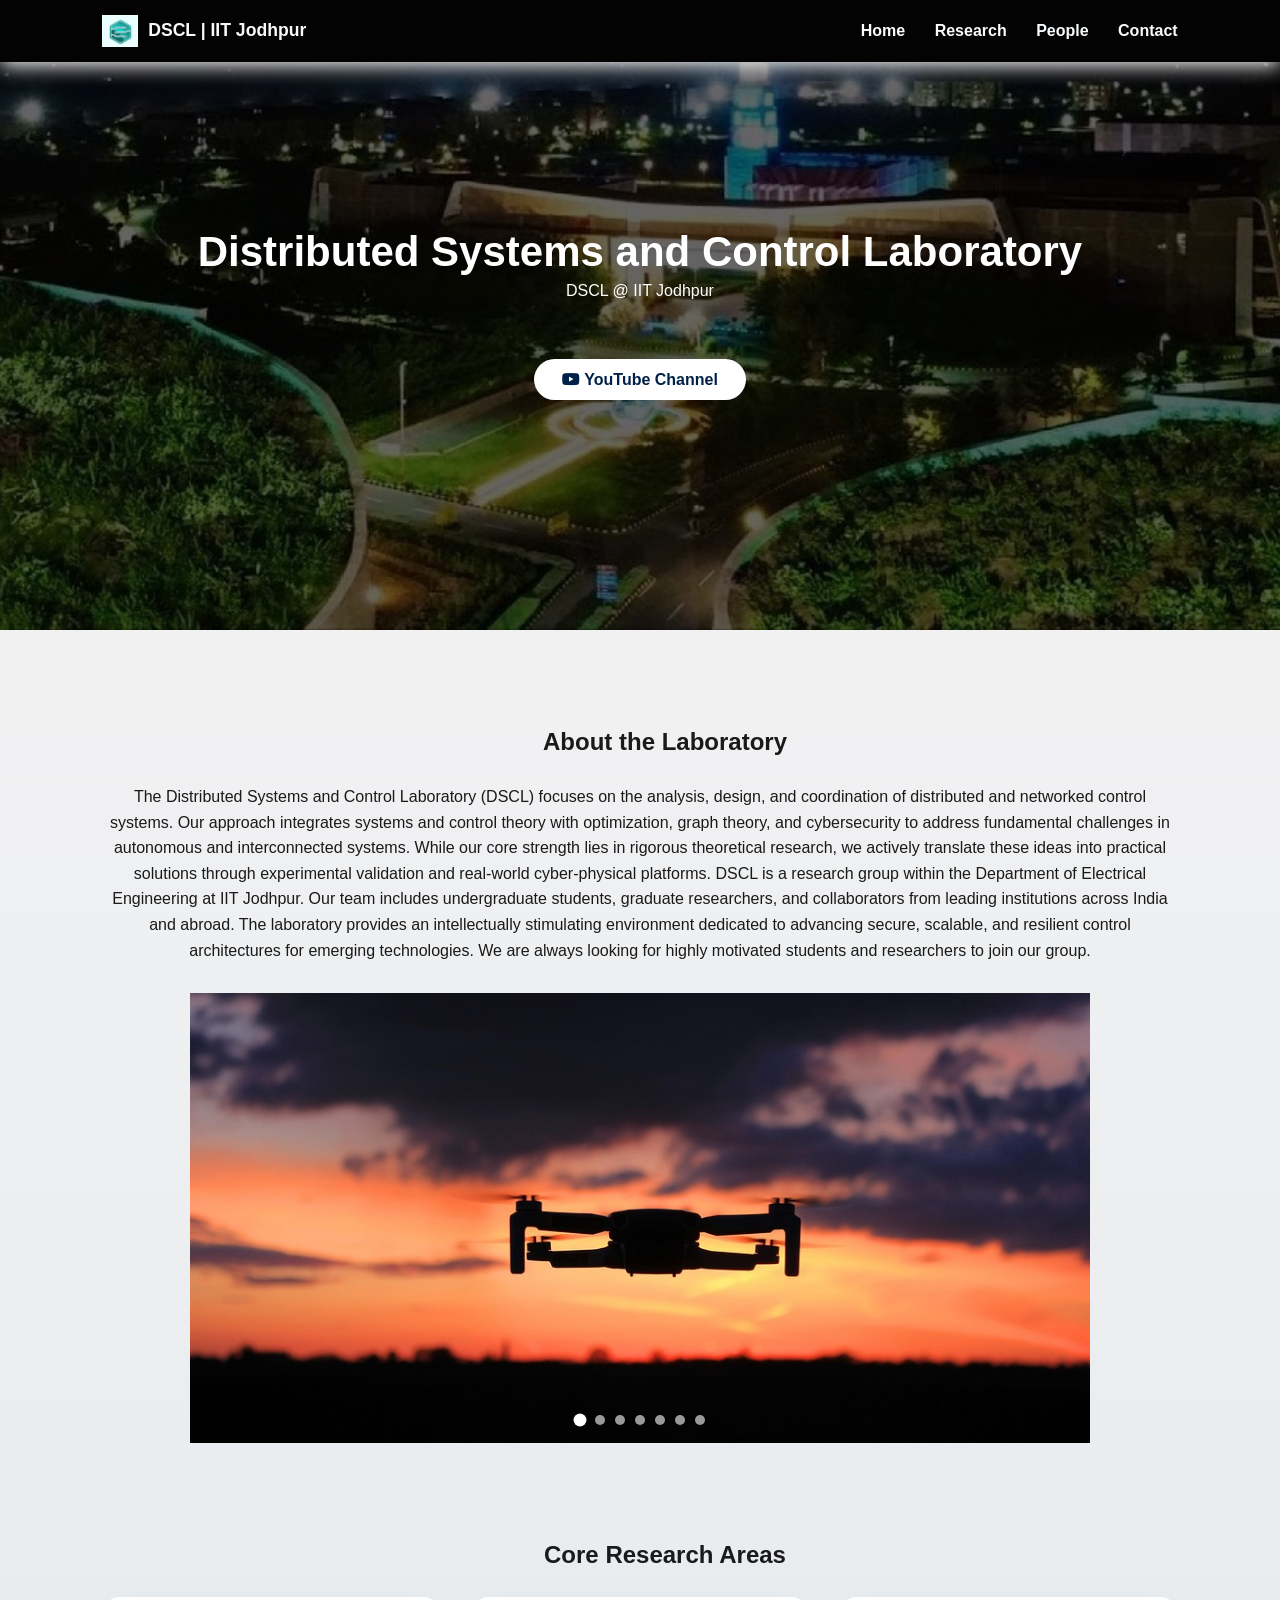
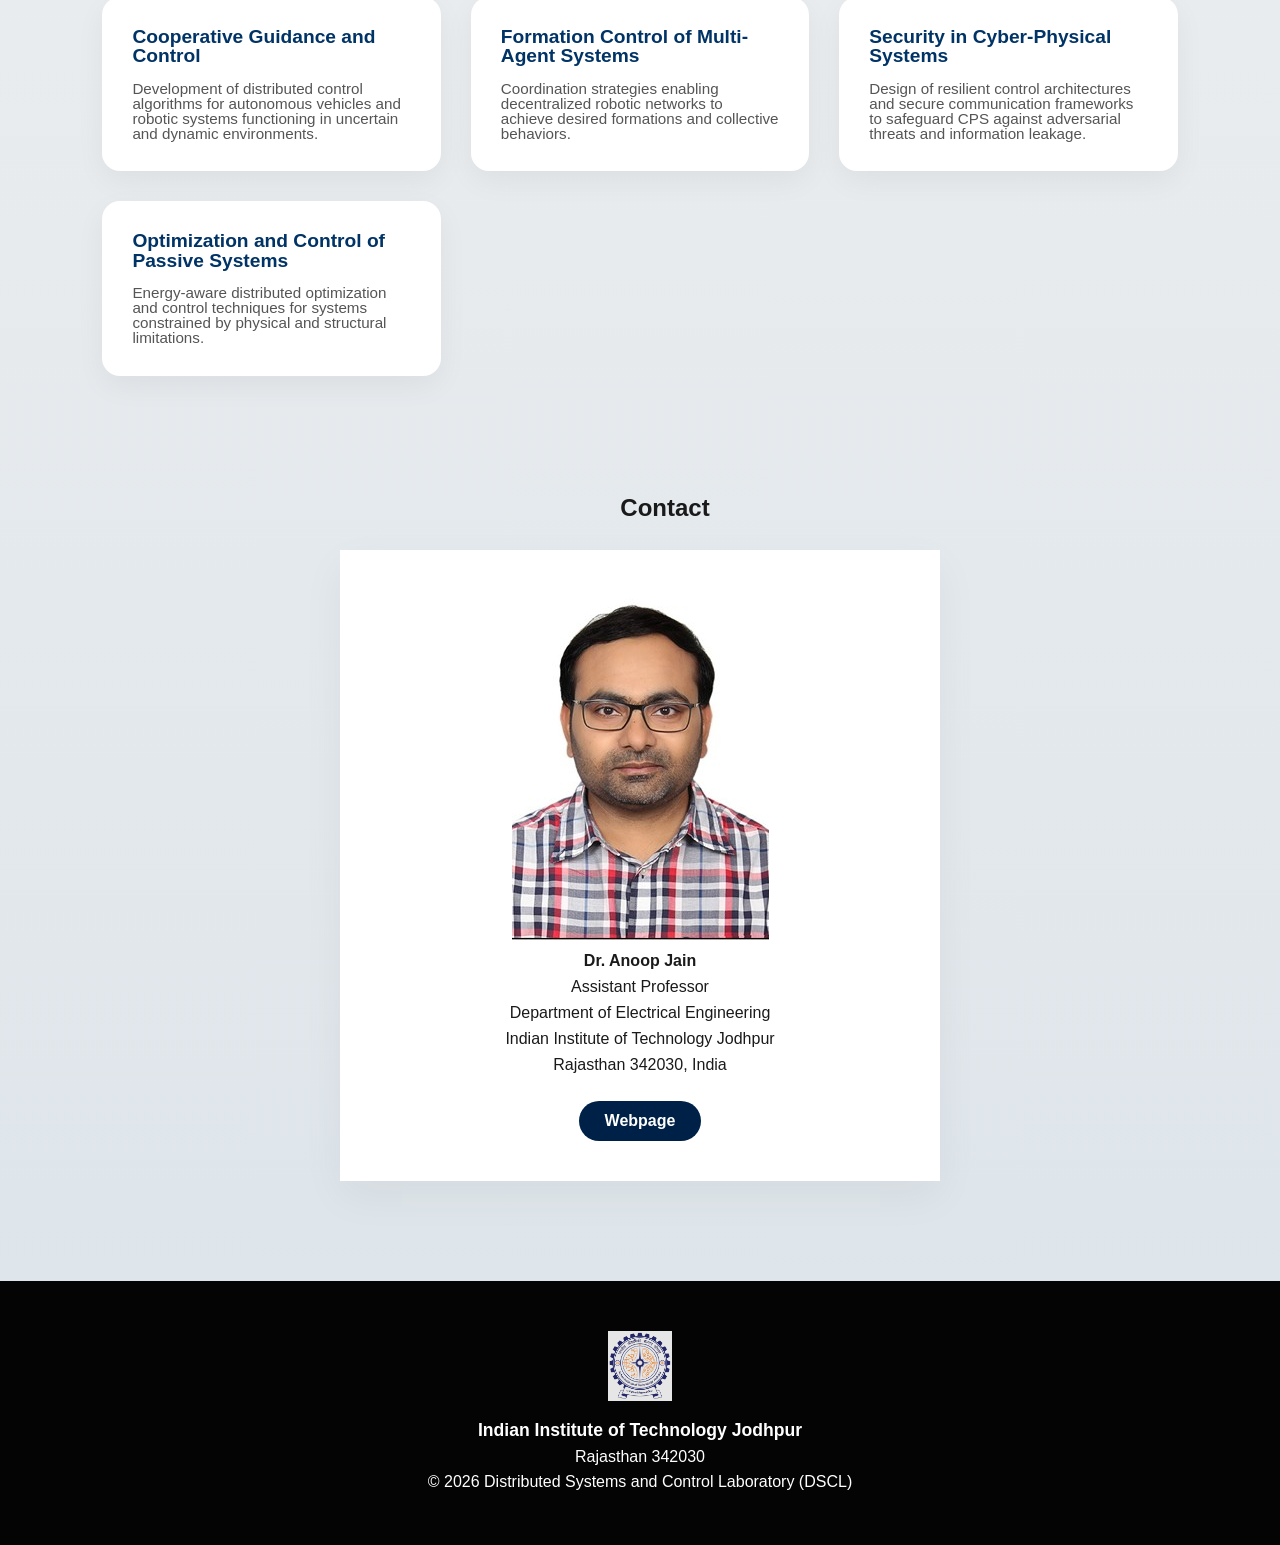
<file: index.html>
<!DOCTYPE html>
<html lang="en">
<head>
    <link rel="stylesheet" href="https://cdnjs.cloudflare.com/ajax/libs/font-awesome/6.5.0/css/all.min.css">
    <link rel="icon" type="image/png" href="Screenshot 2026-02-28 103201.png">
    <meta charset="UTF-8">
    <title>Research | Distributed Systems and Control Laboratory</title>
    <link rel="stylesheet" href="people.css">
    <!-- <meta name="viewport" content="width=device-width, initial-scale=1.0"> -->
    <title>Distributed Systems and Control Laboratory | IIT Jodhpur</title>
    <link href="https://fonts.googleapis.com/css2?family=Inter:wght@300;400;600;700;800&display=swap" rel="stylesheet">
    <style>
        * {
            margin: 0;
            padding: 0;
            box-sizing: border-box;
            scroll-behavior: smooth;
        }

        body {
            font-family: 'Inter', sans-serif;
            line-height: 1;
            color: #1a1a1a;
             background: linear-gradient(rgba(246, 244, 244, 0.941), rgba(197, 210, 219, 0.6));
        }

 nav {
            position: fixed;
            width: 100%;
            top: 0;
            background: rgb(3, 3, 3);
            backdrop-filter: blur(10px);
            display: flex;
            justify-content: space-between;
            align-items: center;
            padding: 15px 8%;
            box-shadow: 0 4px 20px rgb(250, 249, 249);
            z-index: 1000;
        }

        .logo {
            font-weight: 800;
            color: #002147;
            font-size: 1.1rem;
        }

        .nav-links a {
            margin-left: 25px;
            text-decoration: none;
            color: #f9fcfe;
            font-weight: 600;
            position: relative;
        }

        .nav-links a::after {
            content: '';
            position: absolute;
            width: 0%;
            height: 2px;
            left: 0;
            bottom: -4px;
            background: #f4f6f7f3;
            transition: 0.3s;
        }

        .nav-links a:hover::after {
            width: 100%;
        }


        /* HERO SECTION */
	
  .page-header {
   height: 70vh;
    background: linear-gradient(rgba(0,0,0,0.6), rgba(0,0,0,0.6)),
                url("maxresdefault.jpg");
    background-size: cover;
    background-position: center;
    background-repeat: no-repeat;

    color: white;
    display: flex;
    flex-direction: column;
    justify-content: center;
    align-items: center;
    text-align: center;
    padding: 0 20px;
}

.page-header h1 {
    font-size: 42px;
    margin-bottom: 10px;
}

        .hero-btn {
            margin-top: 60px;
            padding: 12px 28px;
            border-radius: 30px;
            background: white;
            color: #002147;
            font-weight: 600;
            text-decoration: none;
            transition: 0.3s ease;
        }

        .hero-btn:hover {
            background: #e6ecff;
        }

        /* SECTIONS */
        section {
            padding: 100px 8%;
        }
.section-title {
    text-align: center;
	margin-bottom: 30px;
	margin-left: 50px;
}

       .about p {
    max-width: 1400px;
    margin: 0 auto;              /* remove auto centering */
    text-align: center;
    line-height: 1.6;
    margin-bottom: 30px;
}
        /* CARDS */
        .card-grid {
            display: grid;
            grid-template-columns: repeat(auto-fit, minmax(260px, 1fr));
            gap: 30px;
        }

        .card {
            background: white;
            padding: 30px;
            border-radius: 18px;
            box-shadow: 0 10px 30px rgba(0,0,0,0.05);
            transition: all 0.3s ease;
        }

        .card:hover {
            transform: translateY(-8px);
            box-shadow: 0 15px 40px rgba(0,0,0,0.08);
        }

        .card h3 {
            margin-bottom: 15px;
            color: #003366;
            font-size: 1.2rem;
        }

        .card p {
            font-size: 0.95rem;
            color: #555;
        }

        /* CONTACT */
       
       .contact-box {
    position: relative;
    background: white;
    padding: 40px;
    border-radius: 0;
    max-width: 600px;
    margin: auto;
    text-align: center;
    box-shadow: 0 15px 40px rgba(0,0,0,0.05);
    overflow: hidden;
} 
       .contact-box::before {
    content: "";
    position: absolute;
    inset: 0;
    opacity: 0.1;   /* adjust this for lightness */
    z-index: 0;
} 
.contact-box * {
    position: relative;
    z-index: 1;
}

        .contact-box p {
            margin-top: 10px;
            margin-bottom: 8px;
        }

        .btn {
            display: inline-block;
            margin-top: 20px;
            padding: 12px 26px;
            border-radius: 30px;
            background: #002147;
            color: white;
            font-weight: 600;
            text-decoration: none;
            transition: 0.3s;
        }

        .btn:hover {
            background: #004080;
        }

        footer {
    background: #040404;
    color: white;
    padding: 50px 20px;
    text-align: center;
}

.footer-content {
    display: flex;
    flex-direction: column;
    align-items: center;
    gap: 15px;
}

.footer-logo {
    height: 70px;
    width: auto;
    opacity: 0.9;
}

.footer-text {
    line-height: 1.6;
}

.institute-name {
    font-weight: 600;
    font-size: 1.1rem;
}
  @media (max-width: 768px) {
            header h1 {
                font-size: 2.2rem;
            }

            section {
                padding: 80px 6%;
            }
        }
		.logo {
    display: flex;
    align-items: center;
    gap: 10px;
    font-weight: 800;
    color: #f9fafa;
    font-size: 1.1rem;
}

.logo img {
    height: 32px;   /* adjust size here */
    width: auto;
}

/* ABOUT SLIDESHOW */
#about {
    padding-bottom: 40px;   /* reduce from 100px */
}

#research {
    padding-top: 60px;      /* reduce from 100px */
}
#research {
    padding-bottom: 60px;   /* was effectively 100px */
}

#contact {
    padding-top: 60px;      /* was effectively 100px */
}


.about-slideshow {
    position: relative;
    max-width: 900px;
    height: 450px;
    margin: 20px auto 0;
    overflow: hidden;
    border-radius: 0px;
}

.slides-track {
    display: flex;
    height: 100%;
    transition: transform 0.8s ease-in-out;
}

.slide {
    min-width: 100%;
    height: 100%;
    object-fit: cover;
}

/* Dots */
.dots {
    position: absolute;
    bottom: 15px;
    width: 100%;
    text-align: center;
}

.dot {
    height: 10px;
    width: 10px;
    margin: 0 5px;
    background: rgba(255,255,255,0.6);
    border-radius: 50%;
    display: inline-block;
    cursor: pointer;
    transition: 0.3s;
}

.dot.active {
    background: white;
    transform: scale(1.3);
}
    </style>
</head>
<body>
<nav>
    <div class="logo">
        <img src="Screenshot 2026-02-28 103201.png" alt="DSCL Logo">
        <span>DSCL | IIT Jodhpur</span>
    </div>

    <div class="nav-links">
        <a href="index.html">Home</a>
        <a href="research.html">Research</a>
        <a href="people.html" class="active">People</a>
        <a href="index.html#contact">Contact</a>
    </div>
</nav>
<section class="page-header">
    <h1>Distributed Systems and Control Laboratory</h1>
    <p>DSCL @ IIT Jodhpur</p>
  <a href="https://www.youtube.com/@DSCL_IITJ" target="_blank" class="hero-btn">
    <i class="fab fa-youtube"></i> YouTube Channel
</a>
</section>

<section id="about" class="about">
    <h2 class="section-title">About the Laboratory</h2>
    <p>
       The Distributed Systems and Control Laboratory (DSCL) focuses on the analysis, design, and coordination of distributed and networked control systems. Our approach integrates systems and control theory with optimization, graph theory, and cybersecurity to address fundamental challenges in autonomous and interconnected systems. While our core strength lies in rigorous theoretical research, we actively translate these ideas into practical solutions through experimental validation and real-world cyber-physical platforms.

DSCL is a research group within the Department of Electrical Engineering at IIT Jodhpur. Our team includes undergraduate students, graduate researchers, and collaborators from leading institutions across India and abroad. The laboratory provides an intellectually stimulating environment dedicated to advancing secure, scalable, and resilient control architectures for emerging technologies.

We are always looking for highly motivated students and researchers to join our group. 
    </p>
	<div class="about-slideshow">
    <div class="slides-track">
        <img src="bg2.jpg" class="slide">
		<img src="im1.png" class="slide">
        <img src="im2.png" class="slide">
		<img src="bg1.jpg" class="slide">
		<img src="bg3.jpg" class="slide">
        <img src="bg3.jpeg" class="slide">
        <img src="bg7.jpg" class="slide">
    </div>

    <div class="dots"></div>
</div>
	
</section>

<section id="research">
    <h2 class="section-title">Core Research Areas</h2>
    <div class="card-grid">

        <div class="card">
            <h3>Cooperative Guidance and Control</h3>
            <p>
                Development of distributed control algorithms for autonomous vehicles and robotic
                systems functioning in uncertain and dynamic environments.
            </p>
			
        </div>

        <div class="card">
            <h3>Formation Control of Multi-Agent Systems</h3>
            <p>
                Coordination strategies enabling decentralized robotic networks to achieve
                desired formations and collective behaviors.
            </p>
        </div>

        <div class="card">
            <h3>Security in Cyber‑Physical Systems</h3>
            <p>
                Design of resilient control architectures and secure communication frameworks
                to safeguard CPS against adversarial threats and information leakage.
            </p>
        </div>

        <div class="card">
            <h3>Optimization and Control of Passive Systems</h3>
            <p>
                Energy‑aware distributed optimization and control techniques for systems
                constrained by physical and structural limitations.
            </p>
        </div>

    </div>
</section>

<section id="contact">
    <h2 class="section-title">Contact</h2>
    <div class="contact-box">
        <img src="Anoop-Jain-638812005299791184.jpg" alt="DSCL Logo">
        <p><strong>Dr. Anoop Jain</strong></p>
        <p>Assistant Professor</p>
        <p>Department of Electrical Engineering</p>
        <p>Indian Institute of Technology Jodhpur</p>
        <p>Rajasthan 342030, India</p>
        <a href="https://sites.google.com/view/anoopjain?pli=1" class="btn">Webpage</a>
    </div>
</section>

<footer>
    <div class="footer-content">
        <img src="iitj_logo_new.png" alt="IIT Jodhpur Logo" class="footer-logo">

        <div class="footer-text">
            <p class="institute-name">Indian Institute of Technology Jodhpur</p>
            <p>Rajasthan 342030</p>
            <p>© 2026 Distributed Systems and Control Laboratory (DSCL)</p>
        </div>
    </div>
</footer>
<script>
const track = document.querySelector(".slides-track");
const slides = document.querySelectorAll(".slide");
const dotsContainer = document.querySelector(".dots");

let index = 0;
let interval;

// Create dots dynamically
slides.forEach((_, i) => {
    const dot = document.createElement("span");
    dot.classList.add("dot");
    if (i === 0) dot.classList.add("active");

    dot.addEventListener("click", () => {
        index = i;
        updateSlider();
        resetAutoSlide();
    });

    dotsContainer.appendChild(dot);
});

const dots = document.querySelectorAll(".dot");

function updateSlider() {
    track.style.transform = `translateX(-${index * 100}%)`;

    dots.forEach(dot => dot.classList.remove("active"));
    dots[index].classList.add("active");
}

function autoSlide() {
    index = (index + 1) % slides.length;
    updateSlider();
}

function resetAutoSlide() {
    clearInterval(interval);
    interval = setInterval(autoSlide, 3000);
}

interval = setInterval(autoSlide, 3000);
</script>
</body>
</html>
</file>
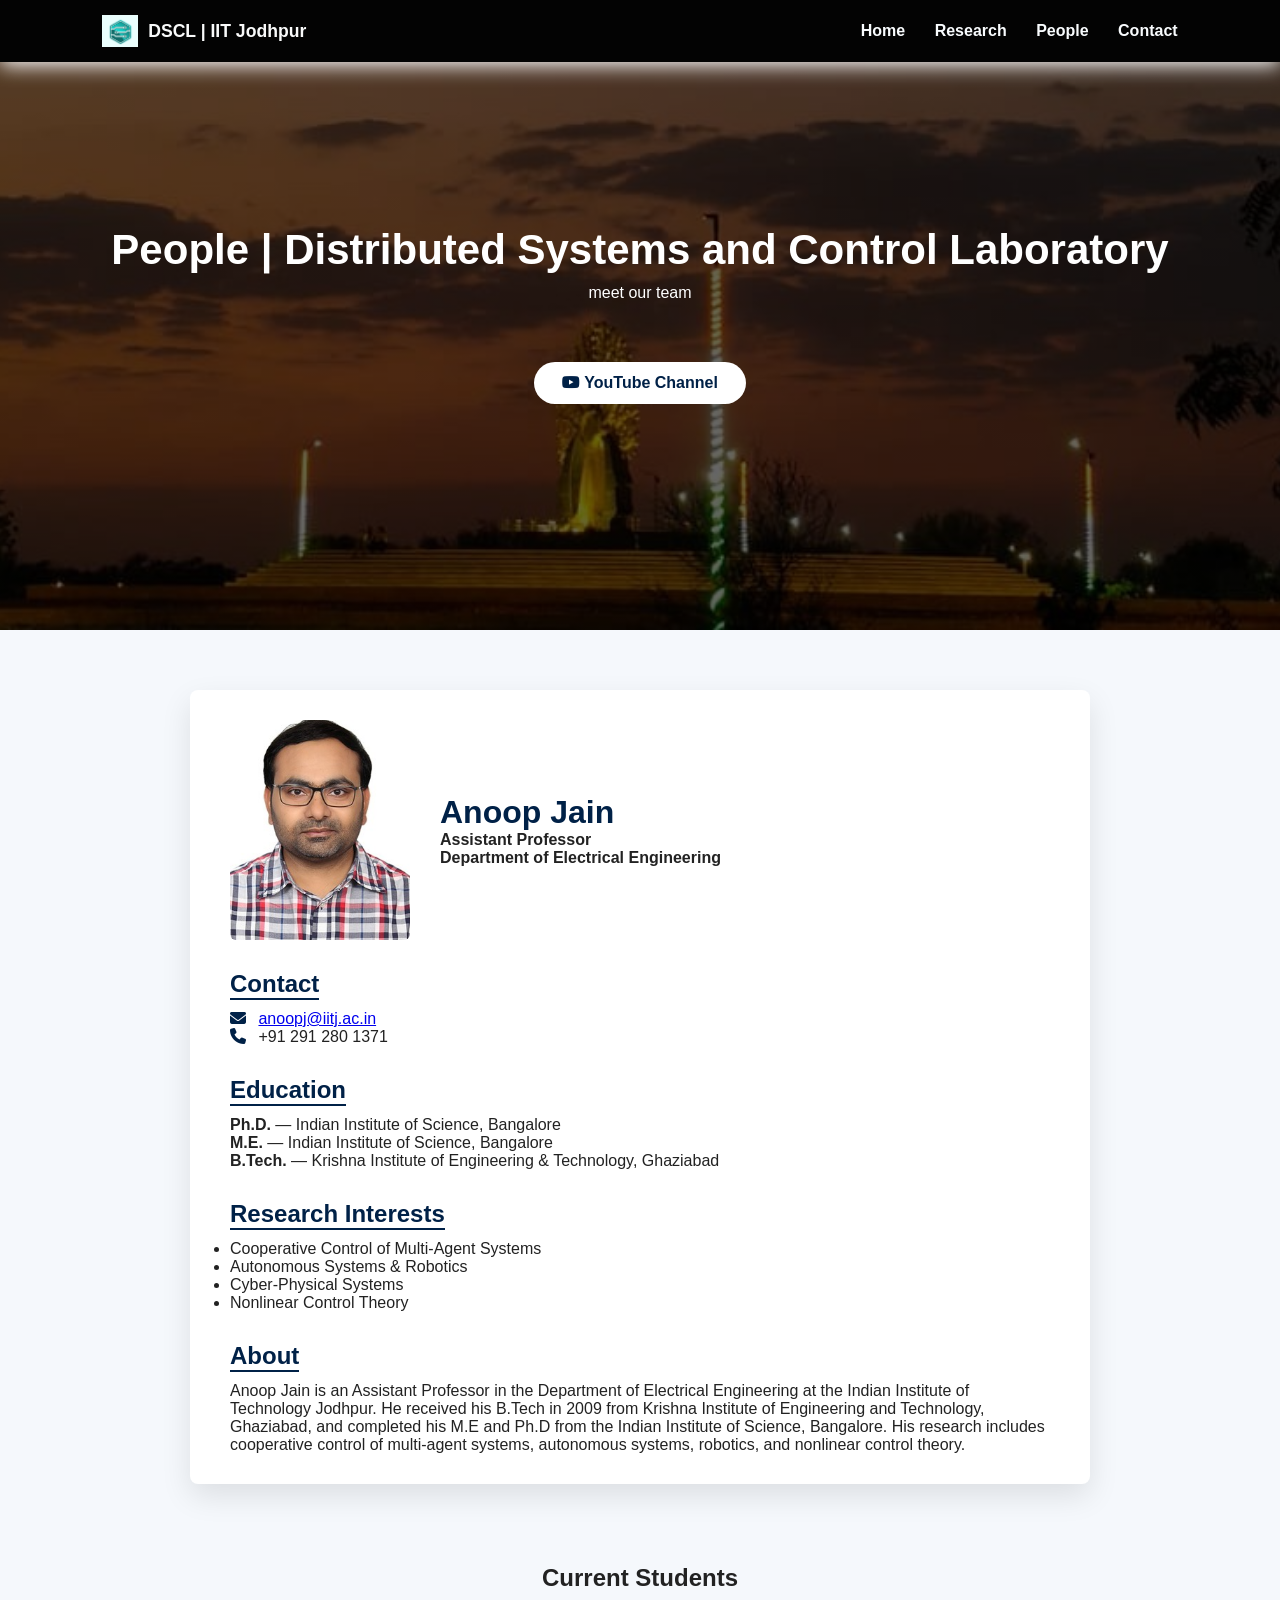
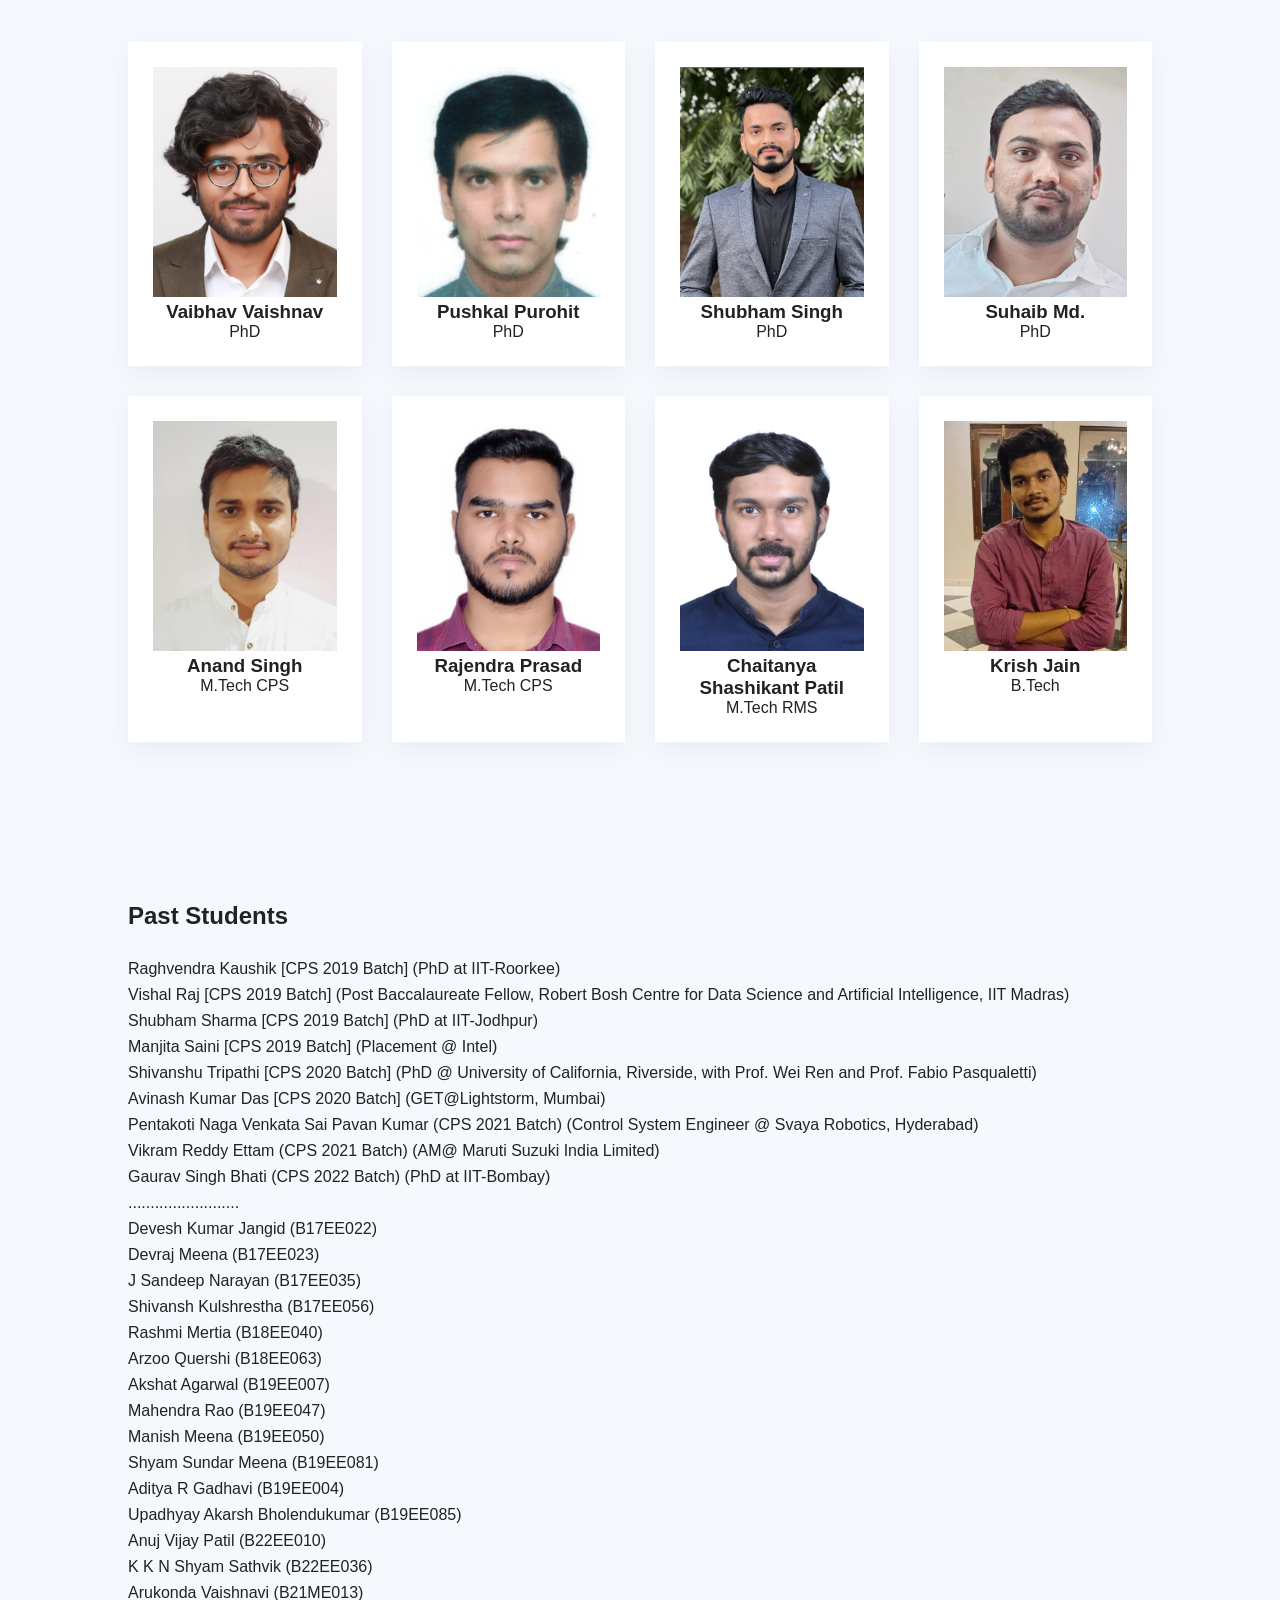
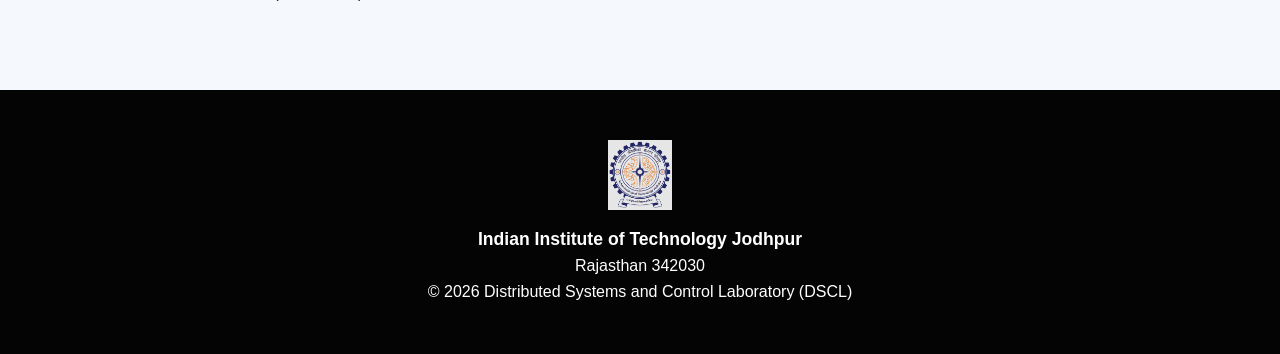
<file: people.html>
<!DOCTYPE html>
<html lang="en">
<head>
    <link rel="stylesheet" href="https://cdnjs.cloudflare.com/ajax/libs/font-awesome/6.5.0/css/all.min.css">
    <link rel="icon" type="image/png" href="Screenshot 2026-02-28 103201.png">
    <meta charset="UTF-8">
    <title>People | Distributed Systems and Control Laboratory</title>
    
    <link rel="stylesheet" href="people.css">
</head>
<body>

<!-- NAVBAR -->
<nav>
    <div class="logo">
        <img src="Screenshot 2026-02-28 103201.png" alt="DSCL Logo">
        <span>DSCL | IIT Jodhpur</span>
    </div>

    <div class="nav-links">
        <a href="index.html">Home</a>
        <a href="research.html">Research</a>
        <a href="people.html" class="active">People</a>
        <a href="index.html#contact">Contact</a>
    </div>
</nav>

<!-- HEADER -->
<section class="page-header">
    <h1>People | Distributed Systems and Control Laboratory</h1>
    <p>meet our team</p>
  <a href="https://www.youtube.com/@DSCL_IITJ" target="_blank" class="hero-btn">
    <i class="fab fa-youtube"></i> YouTube Channel
</a>
</section>

 <link rel="stylesheet" href="https://cdnjs.cloudflare.com/ajax/libs/font-awesome/6.5.0/css/all.min.css">
    <style>
        body {
            font-family: Arial, sans-serif;
            background: #f5f8fc;
            margin: 0;
           
            color: #222;
        }
        .page-header {
    margin-bottom: 60px;   /* creates space below hero section */
}
        .profile-container {
            /* Add spacing below header before professor section */

    margin: 80px auto;   /* adds space above and below */

            margin-top: 30px;
            max-width: 900px;
            margin: auto;
            background: white;
            padding: 30px 40px;
            box-shadow: 0 12px 30px rgba(0,0,0,0.1);
            border-radius: 8px;
        }
        .profile-header {
            display: flex;
            gap: 30px;
            align-items: center;
        }
        .profile-header img {
            width: 180px;
            height: 220px;
            object-fit: cover;
            border-radius: 6px;
        }
        .profile-header h1 {
            font-size: 2rem;
            margin: 0;
            color: #002147;
        }
        .profile-info p {
            margin: 8px 0;
        }
        .profile-section {
            margin-top: 30px;
        }
        .profile-section h2 {
            color: #002147;
            margin-bottom: 10px;
            border-bottom: 2px solid #002147;
            display: inline-block;
        }
        .contact-info i {
            margin-right: 8px;
            color: #002147;
        }
        .fa-envelope { color: #d14836; }
        .fa-phone { color: #007bb5; }
    </style>
</head>
<body>

<div class="profile-container">
    <!-- Header -->
    <div class="profile-header">
        <img src="Anoop-Jain-638812005299791184.jpg" alt="Anoop Jain Photo">
        <div>
            <h1>Anoop Jain</h1>
            <p><strong>Assistant Professor</strong></p>
            <p><strong>Department of Electrical Engineering</strong></p>
        </div>
    </div>

    <!-- Contact -->
    <div class="profile-section contact-info">
        <h2>Contact</h2>
        <p><i class="fas fa-envelope"></i> <a href="mailto:anoopj@iitj.ac.in">anoopj@iitj.ac.in</a></p>
        <p><i class="fas fa-phone"></i> +91 291 280 1371</p>
    </div>

    <!-- Education -->
    <div class="profile-section">
        <h2>Education</h2>
        <p><strong>Ph.D.</strong> — Indian Institute of Science, Bangalore</p>
        <p><strong>M.E.</strong> — Indian Institute of Science, Bangalore</p>
        <p><strong>B.Tech.</strong> — Krishna Institute of Engineering & Technology, Ghaziabad</p>
    </div>

    <!-- Research Interests -->
    <div class="profile-section">
        <h2>Research Interests</h2>
        <ul>
            <li>Cooperative Control of Multi-Agent Systems</li>
            <li>Autonomous Systems & Robotics</li>
            <li>Cyber-Physical Systems</li>
            <li>Nonlinear Control Theory</li>
        </ul>
    </div>

    <!-- About -->
    <div class="profile-section">
        <h2>About</h2>
        <p>
            Anoop Jain is an Assistant Professor in the Department of Electrical Engineering at the Indian
            Institute of Technology Jodhpur. He received his B.Tech in 2009 from Krishna Institute of 
            Engineering and Technology, Ghaziabad, and completed his M.E and Ph.D from the Indian Institute 
            of Science, Bangalore. His research includes cooperative control of multi-agent systems,
            autonomous systems, robotics, and nonlinear control theory.
        </p>
    </div>
</div>

</body>
</html>

        </div>
    </div>
</section>
<!-- CURRENT STUDENTS -->
<section class="students-section">
    <h2>Current Students</h2>
    <div class="students-grid">

        <div class="student-card">
            <img src="img1.png" alt="hi">
            <h3>Vaibhav Vaishnav</h3>
            <p>PhD</p>
        </div>

        <div class="student-card">
            <img src="img2.png" alt="hi2">
            <h3>Pushkal Purohit</h3>
            <p>PhD</p>
        </div>

        <div class="student-card">
            <img src="img3.png" alt="hi3">
            <h3>Shubham Singh</h3>
            <p>PhD</p>
        </div>

        <div class="student-card">
            <img src="img4.png" alt="">
            <h3>Suhaib Md.</h3>
            <p>PhD</p>
        </div>

        <div class="student-card">
            <img src="img5.png" alt="">
            <h3>Anand Singh</h3>
            <p>M.Tech CPS</p>
        </div>

        <div class="student-card">
            <img src="img6.png" alt="">
            <h3>Rajendra Prasad</h3>
            <p>M.Tech CPS</p>
        </div>

        <div class="student-card">
            <img src="img7.png" alt="">
            <h3>Chaitanya Shashikant Patil</h3>
            <p>M.Tech RMS</p>
        </div>
        <div class="student-card">
            <img src="img8.jpeg" alt="">
            <h3>Krish Jain</h3>
            <p>B.Tech</p>
        </div>

    </div>
</section>

<!-- PAST STUDENTS -->
<section class="alumni-section">
    <h2>Past Students</h2>
    <div class="alumni-list">
    <p> Raghvendra Kaushik [CPS 2019 Batch] (PhD at IIT-Roorkee)</p>
    <p>Vishal Raj [CPS 2019 Batch] (Post Baccalaureate Fellow, Robert Bosh Centre for Data Science and Artificial Intelligence, IIT Madras)</p>
    <p>Shubham Sharma [CPS 2019 Batch] (PhD at IIT-Jodhpur)</p>
    <p>Manjita Saini [CPS 2019 Batch] (Placement @ Intel)</p>
    <p>Shivanshu Tripathi [CPS 2020 Batch] (PhD @ University of California, Riverside, with Prof.  Wei Ren and Prof.  Fabio Pasqualetti) </p>
    <p>Avinash Kumar Das [CPS 2020 Batch] (GET@Lightstorm, Mumbai)</p>
    <p>Pentakoti Naga Venkata Sai Pavan Kumar (CPS 2021 Batch) (Control System Engineer @ Svaya Robotics, Hyderabad)</p>
    <p> Vikram Reddy Ettam (CPS 2021 Batch)  (AM@ Maruti Suzuki India Limited)</p>
    <p>Gaurav Singh Bhati (CPS 2022 Batch) (PhD at IIT-Bombay)</p>
    <p>.........................</p>
    <p>Devesh Kumar Jangid (B17EE022)</p>
    <p>Devraj Meena (B17EE023)</p>
    <p>J Sandeep Narayan (B17EE035)</p>
    <p>Shivansh Kulshrestha (B17EE056)
</p>
    <p>Rashmi Mertia  (B18EE040)</p>
    <p> Arzoo Quershi (B18EE063)</p>
    <p>Akshat Agarwal (B19EE007)
    </p>
    <p> Mahendra Rao (B19EE047)
</p>
<p>Manish Meena (B19EE050)
</p>
<p> Shyam Sundar Meena  (B19EE081)
</p>
<p>
    Aditya R Gadhavi (B19EE004)
</p>
<p>
    Upadhyay Akarsh Bholendukumar (B19EE085)
</p>
<p>Anuj Vijay Patil (B22EE010)
</p>
<p>K K N Shyam Sathvik (B22EE036)
</p>
<p>Arukonda Vaishnavi (B21ME013)
</p>
    </div>
</section>

<footer>
    <div class="footer-content">
        <img src="iitj_logo_new.png" alt="IIT Jodhpur Logo" class="footer-logo">

        <div class="footer-text">
            <p class="institute-name">Indian Institute of Technology Jodhpur</p>
            <p>Rajasthan 342030</p>
            <p>© 2026 Distributed Systems and Control Laboratory (DSCL)</p>
        </div>
    </div>
</footer>
</body>

</html>
</file>
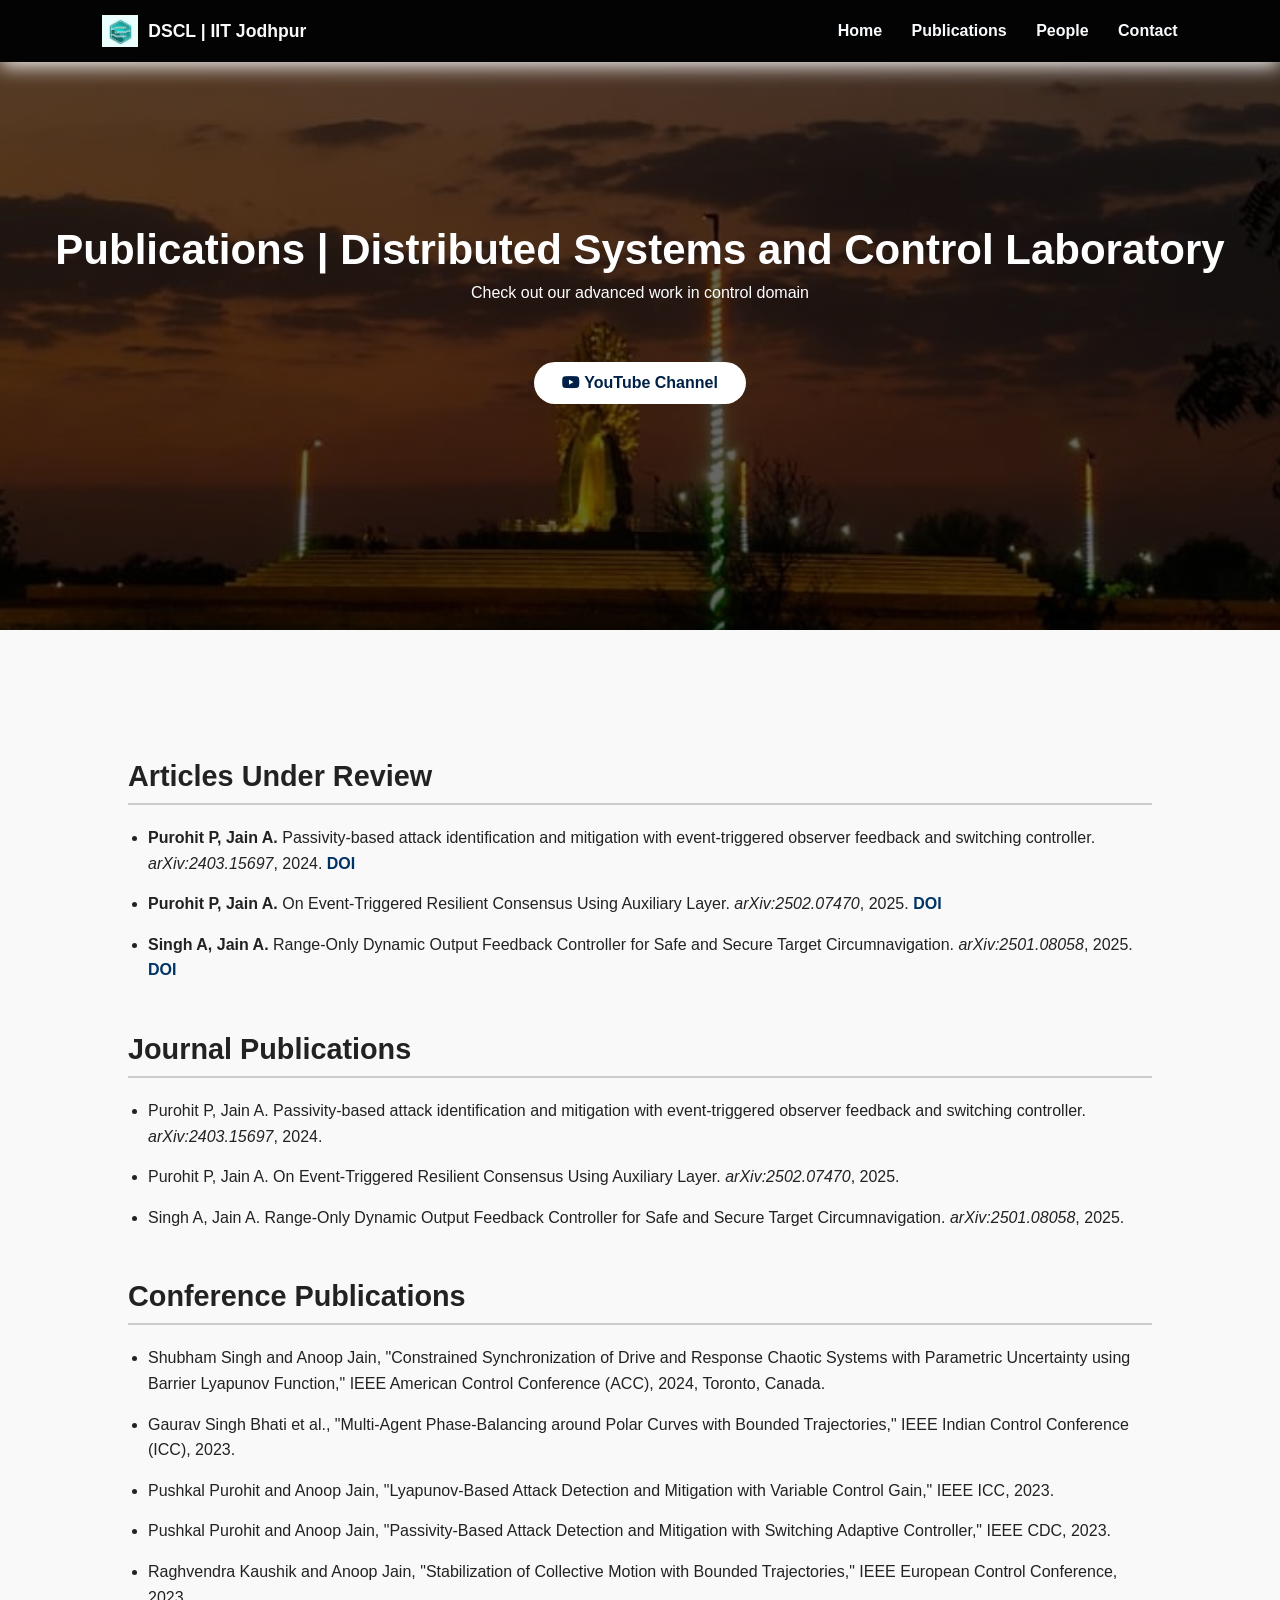
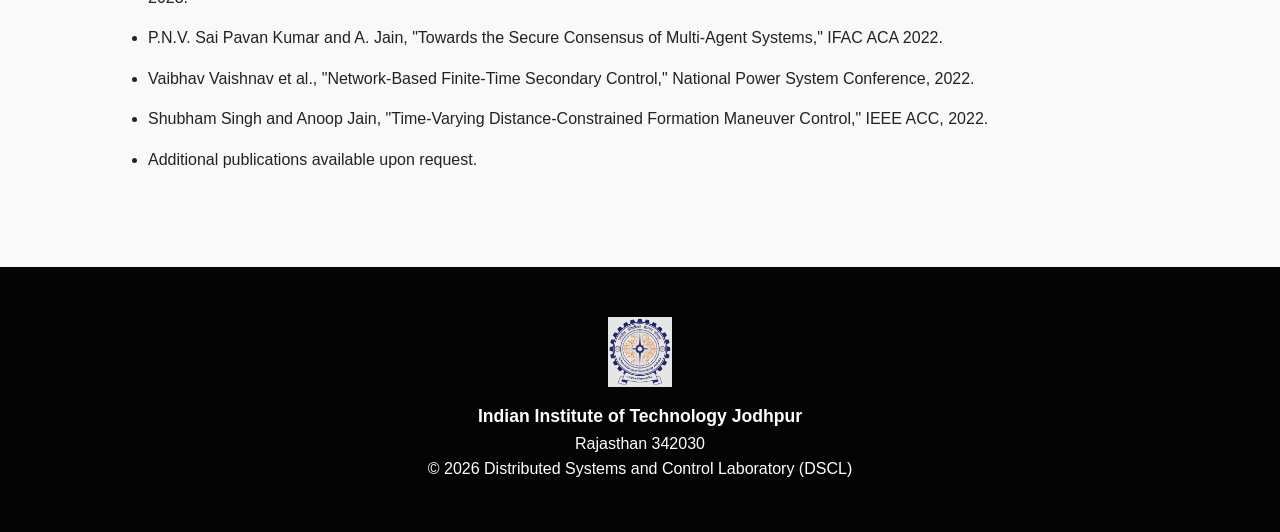
<file: research.html>
<!DOCTYPE html>
<html lang="en">
<head>
    <link rel="stylesheet" href="https://cdnjs.cloudflare.com/ajax/libs/font-awesome/6.5.0/css/all.min.css">
    <meta charset="UTF-8">
    <title>Publications | Distributed Systems and Control Laboratory</title>
    <link rel="stylesheet" href="people.css">
</head>
<body>
    <style>
        .publications-section {
    padding: 80px 10%;
    background: #f9f9f9;
}

.publications-section h2 {
    margin-top: 50px;
    font-size: 1.8rem;
    border-bottom: 2px solid #ccc;
    padding-bottom: 10px;
}

.publication-list {
    margin-top: 20px;
    padding-left: 20px;
}

.publication-list li {
    margin-bottom: 15px;
    line-height: 1.6;
}

.publication-list a {
    color: #003366;
    text-decoration: none;
    font-weight: 600;
}

.publication-list a:hover {
    text-decoration: underline;
}
    </style>

<!-- NAVBAR -->
<nav>
    <div class="logo">
        <img src="Screenshot 2026-02-28 103201.png" alt="DSCL Logo">
        <span>DSCL | IIT Jodhpur</span>
    </div>

    <div class="nav-links">
        <a href="index.html">Home</a>
        <a href="research.html">Publications</a>
        <a href="people.html" class="active">People</a>
        <a href="index.html#contact">Contact</a>
    </div>
</nav>

<!-- HEADER -->
<section class="page-header">
    <h1>Publications | Distributed Systems and Control Laboratory</h1>
    <p>Check out our advanced work in control domain</p>
   <a href="https://www.youtube.com/@DSCL_IITJ" target="_blank" class="hero-btn">
    <i class="fab fa-youtube"></i> YouTube Channel
</a>
</section>

<!-- PROFESSOR -->
<!-- PUBLICATIONS -->
<section class="publications-section">

    <h2>Articles Under Review</h2>
    <ul class="publication-list">
        <li>
            <strong>Purohit P, Jain A.</strong>
            Passivity-based attack identification and mitigation with event-triggered observer feedback and switching controller.
            <em>arXiv:2403.15697</em>, 2024.
            <a href="https://arxiv.org/abs/2403.15697" target="_blank">DOI</a>
        </li>

        <li>
            <strong>Purohit P, Jain A.</strong>
            On Event-Triggered Resilient Consensus Using Auxiliary Layer.
            <em>arXiv:2502.07470</em>, 2025.
            <a href="https://arxiv.org/abs/2502.07470" target="_blank">DOI</a>
        </li>

        <li>
            <strong>Singh A, Jain A.</strong>
            Range-Only Dynamic Output Feedback Controller for Safe and Secure Target Circumnavigation.
            <em>arXiv:2501.08058</em>, 2025.
            <a href="https://arxiv.org/abs/2501.08058" target="_blank">DOI</a>
        </li>
    </ul>


    <h2>Journal Publications</h2>
    <ul class="publication-list">
        <li>
            Purohit P, Jain A. Passivity-based attack identification and mitigation with event-triggered observer feedback and switching controller. <em>arXiv:2403.15697</em>, 2024.
        </li>

        <li>
            Purohit P, Jain A. On Event-Triggered Resilient Consensus Using Auxiliary Layer. <em>arXiv:2502.07470</em>, 2025.
        </li>

        <li>
            Singh A, Jain A. Range-Only Dynamic Output Feedback Controller for Safe and Secure Target Circumnavigation. <em>arXiv:2501.08058</em>, 2025.
        </li>
    </ul>


    <h2>Conference Publications</h2>
    <ul class="publication-list">

        <li>
            Shubham Singh and Anoop Jain, "Constrained Synchronization of Drive and Response Chaotic Systems with Parametric Uncertainty using Barrier Lyapunov Function," IEEE American Control Conference (ACC), 2024, Toronto, Canada.
        </li>

        <li>
            Gaurav Singh Bhati et al., "Multi-Agent Phase-Balancing around Polar Curves with Bounded Trajectories," IEEE Indian Control Conference (ICC), 2023.
        </li>

        <li>
            Pushkal Purohit and Anoop Jain, "Lyapunov-Based Attack Detection and Mitigation with Variable Control Gain," IEEE ICC, 2023.
        </li>

        <li>
            Pushkal Purohit and Anoop Jain, "Passivity-Based Attack Detection and Mitigation with Switching Adaptive Controller," IEEE CDC, 2023.
        </li>

        <li>
            Raghvendra Kaushik and Anoop Jain, "Stabilization of Collective Motion with Bounded Trajectories," IEEE European Control Conference, 2023.
        </li>

        <li>
            P.N.V. Sai Pavan Kumar and A. Jain, "Towards the Secure Consensus of Multi-Agent Systems," IFAC ACA 2022.
        </li>

        <li>
            Vaibhav Vaishnav et al., "Network-Based Finite-Time Secondary Control," National Power System Conference, 2022.
        </li>

        <li>
            Shubham Singh and Anoop Jain, "Time-Varying Distance-Constrained Formation Maneuver Control," IEEE ACC, 2022.
        </li>

        <li>
            Additional publications available upon request.
        </li>

    </ul>

</section>

  
<footer>
    <div class="footer-content">
        <img src="iitj_logo_new.png" alt="IIT Jodhpur Logo" class="footer-logo">

        <div class="footer-text">
            <p class="institute-name">Indian Institute of Technology Jodhpur</p>
            <p>Rajasthan 342030</p>
            <p>© 2026 Distributed Systems and Control Laboratory (DSCL)</p>
        </div>
    </div>
</footer>
</body>

</html>
</file>
<file: people.css>
* {
    margin: 0;
    padding: 0;
    box-sizing: border-box;
    font-family: Arial, Helvetica, sans-serif;
}

body {
    background: #f5f8fc;
    color: #222;
}
.logo {
    display: flex;
    align-items: center;
    gap: 10px;
    font-weight: 800;
    color: #f9fafa;
    font-size: 1.1rem;
}

.logo img {
    height: 32px;   /* adjust size here */
    width: auto;
}


/* NAVBAR */
/* RESPONSIVE NAVBAR */
nav {
            position: fixed;
            width: 100%;
            top: 0;
            background: rgb(3, 3, 3);
            backdrop-filter: blur(10px);
            display: flex;
            justify-content: space-between;
            align-items: center;
            padding: 15px 8%;
            box-shadow: 0 4px 20px rgb(250, 249, 249);
            z-index: 1000;
        }

        .logo {
            font-weight: 800;
            color: #002147;
            font-size: 1.1rem;
        }

        .nav-links a {
            margin-left: 25px;
            text-decoration: none;
            color: #f9fcfe;
            font-weight: 600;
            position: relative;
        }

        .nav-links a::after {
            content: '';
            position: absolute;
            width: 0%;
            height: 2px;
            left: 0;
            bottom: -4px;
            background: #f4f6f7f3;
            transition: 0.3s;
        }

        .nav-links a:hover::after {
            width: 100%;
        }

   .hero-btn {
            margin-top: 60px;
            padding: 12px 28px;
            border-radius: 30px;
            background: white;
            color: #002147;
            font-weight: 600;
            text-decoration: none;
            transition: 0.3s ease;
        }

        .hero-btn:hover {
            background: #e6ecff;
        }

/* HEADER */
.page-header {
   height: 70vh;
    background: linear-gradient(rgba(0,0,0,0.6), rgba(0,0,0,0.6)),
                url("WhatsApp Image 2026-02-28 at 10.36.18.jpeg");

  
    background-size: contain;
    background-size: cover;
    background-position: center;
    background-repeat: no-repeat;

    color: white;
    display: flex;
    flex-direction: column;
    justify-content: center;
    align-items: center;
    text-align: center;
    padding: 0 20px;
}

.page-header h1 {
    font-size: 42px;
    margin-bottom: 10px;
}

/* PROFESSOR */

.professor-section {
    padding: 80px 10%;
}

.professor-card {
    display: flex;
    gap: 40px;
    align-items: center;
    background: white;
    padding: 50px;
    box-shadow: 0 10px 30px rgba(0,0,0,0.05);
}

.professor-card img {
    width: 220px;
    height: 260px;
    object-fit: cover;
}

.professor-info h2 {
    margin-bottom: 10px;
}

.designation {
    font-weight: bold;
    margin-bottom: 15px;
}

/* STUDENTS */
.students-section {
    padding: 80px 10%;
}

.students-section h2 {
    text-align: center;
    margin-bottom: 50px;
}

.students-grid {
    display: grid;
    grid-template-columns: repeat(auto-fit, minmax(230px, 1fr));
    gap: 30px;
}

.student-card {
    background: white;
    padding: 25px;
    text-align: center;
    box-shadow: 0 8px 25px rgba(0,0,0,0.05);
    transition: 0.3s;
}

.student-card:hover {
    transform: translateY(-8px);
}

.student-card img {

    width: 100%;
    height: 230px;
    object-fit: cover;
    object-position: top;   
}

/* ALUMNI */
.alumni-section {
    padding: 80px 10%;
    text-align: left;
}

.alumni-section h2 {
    margin-bottom: 30px;
}

.alumni-list p {
    margin: 8px 0;
}

/* FOOTER */

        footer {
    background: #040404;
    color: white;
    padding: 50px 20px;
    text-align: center;
}

.footer-content {
    display: flex;
    flex-direction: column;
    align-items: center;
    gap: 15px;
}

.footer-logo {
    height: 70px;
    width: auto;
    opacity: 0.9;
}

.footer-text {
    line-height: 1.6;
}

.institute-name {
    font-weight: 600;
    font-size: 1.1rem;
}

        @media (max-width: 768px) {
            header h1 {
                font-size: 2.2rem;
            }

            section {
                padding: 80px 6%;
            }
        }
		.logo {
    display: flex;
    align-items: center;
    gap: 10px;
    font-weight: 800;
    color: #f9fafa;
    font-size: 1.1rem;
}

.logo img {
    height: 32px;   /* adjust size here */
    width: auto;
}

@media (max-width: 768px) {
    header {
        background-position: top center;
    }
}
</file>
